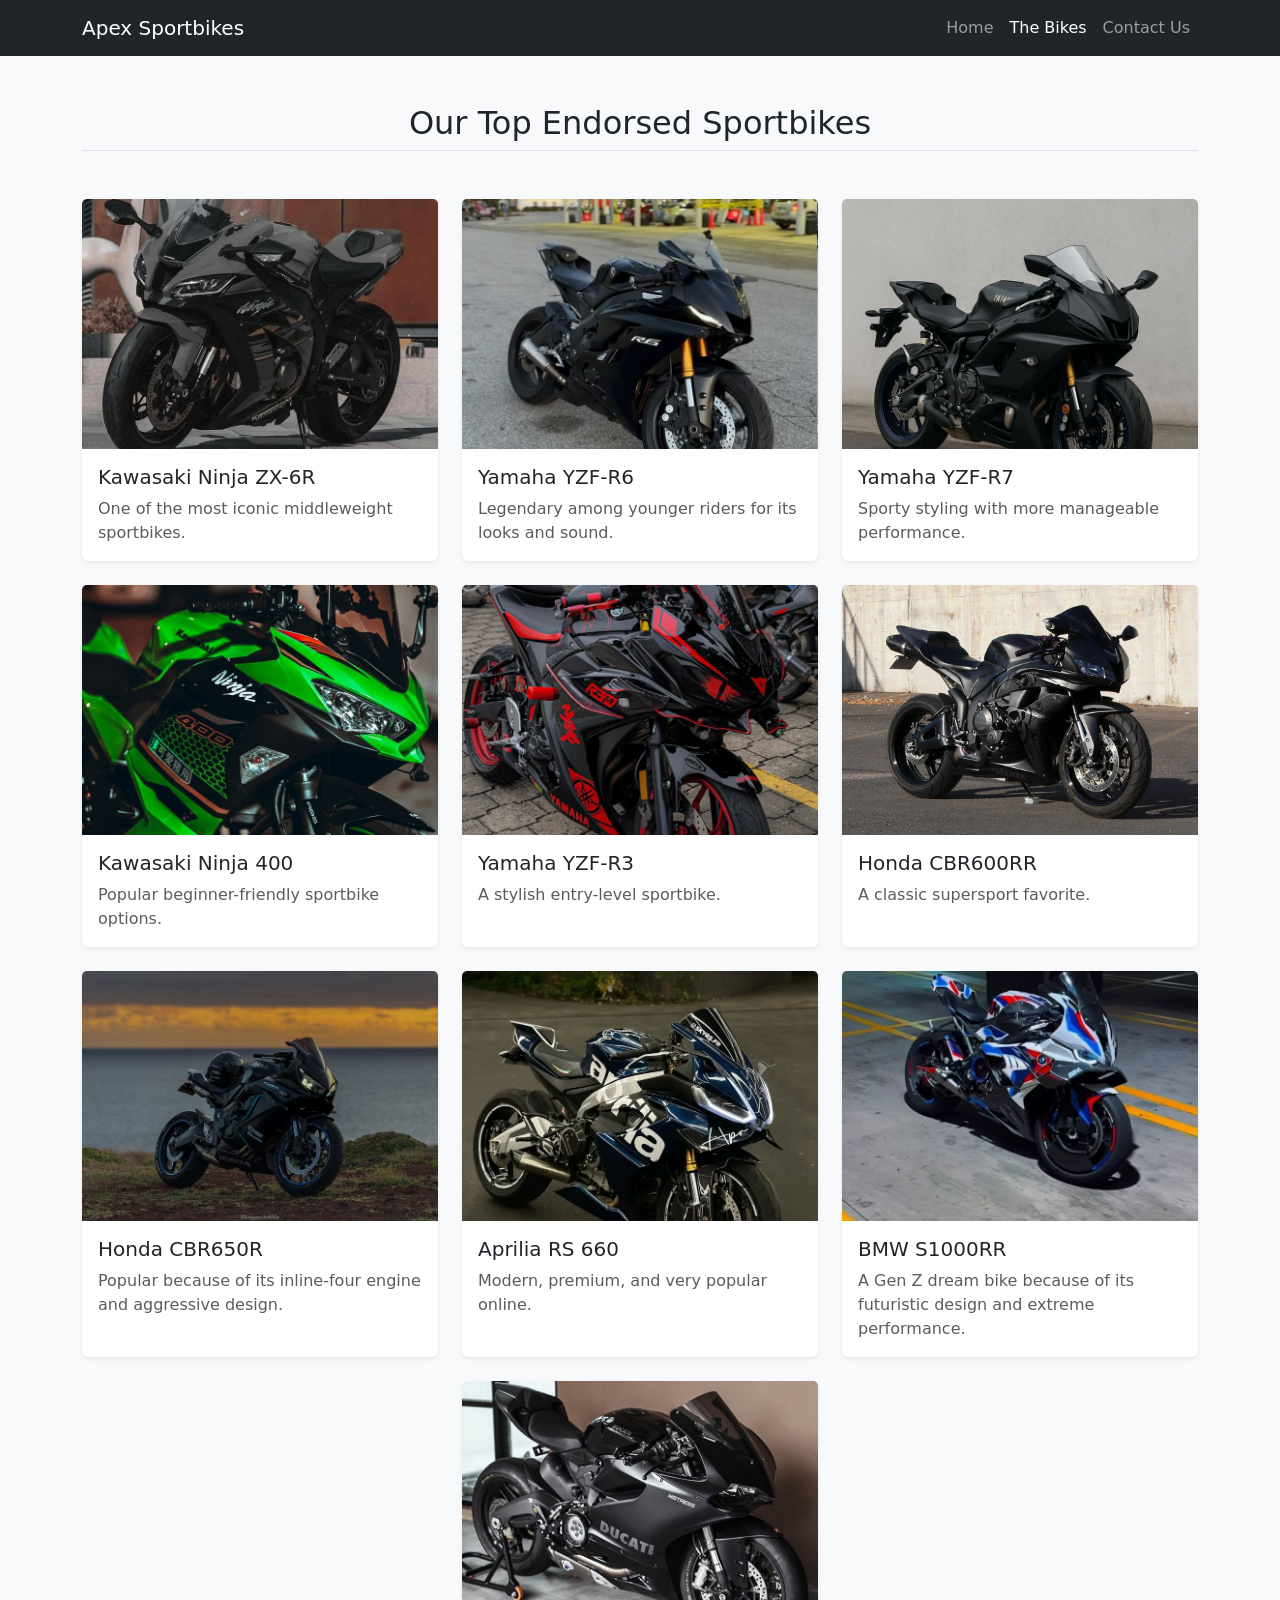
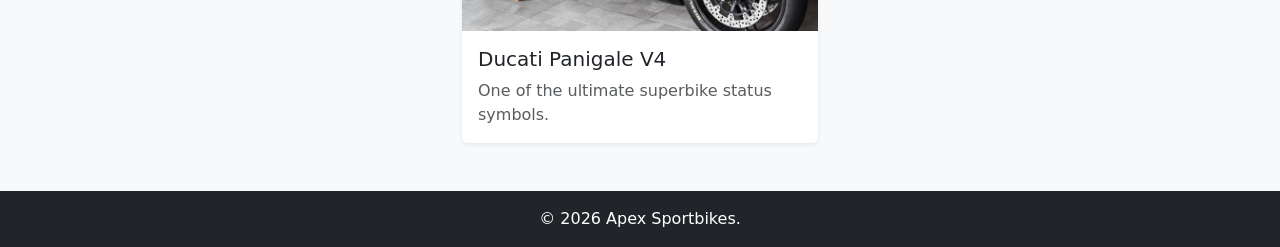
<file: bikes.html>
<!DOCTYPE html>
<html lang="en">
<head>
    <meta charset="UTF-8">
    <meta name="viewport" content="width=device-width, initial-scale=1.0">
    <title>Apex Sportbikes | The Bikes</title>
    <link href="https://cdn.jsdelivr.net/npm/bootstrap@5.3.0/dist/css/bootstrap.min.css" rel="stylesheet">
</head>
<body class="bg-light">

    <nav class="navbar navbar-expand-lg navbar-dark bg-dark">
        <div class="container">
            <a class="navbar-brand" href="index.html">Apex Sportbikes</a>
            <button class="navbar-toggler" type="button" data-bs-toggle="collapse" data-bs-target="#navbarNav">
                <span class="navbar-toggler-icon"></span>
            </button>
            <div class="collapse navbar-collapse" id="navbarNav">
                <ul class="navbar-nav ms-auto">
                    <li class="nav-item"><a class="nav-link" href="index.html">Home</a></li>
                    <li class="nav-item"><a class="nav-link active" href="bikes.html">The Bikes</a></li>
                    <li class="nav-item"><a class="nav-link" href="contact.html">Contact Us</a></li>
                </ul>
            </div>
        </div>
    </nav>

    <div class="container my-5">
        <h2 class="text-center mb-5 border-bottom pb-2">Our Top Endorsed Sportbikes</h2>
        
        <div class="row g-4">
            <div class="col-12 col-md-6 col-lg-4">
                <div class="card h-100 shadow-sm border-0">
                    <img src="Kawasaki Ninja ZX_6R Bike.jpg" class="card-img-top" alt="Kawasaki Ninja ZX-6R" style="height: 250px; object-fit: cover;">
                    <div class="card-body">
                        <h5 class="card-title">Kawasaki Ninja ZX-6R</h5>
                        <p class="card-text text-muted">One of the most iconic middleweight sportbikes.</p>
                    </div>
                </div>
            </div>

            <div class="col-12 col-md-6 col-lg-4">
                <div class="card h-100 shadow-sm border-0">
                    <img src="Yamaha YZF-R6.jpg" class="card-img-top" alt="Yamaha YZF-R6" style="height: 250px; object-fit: cover;">
                    <div class="card-body">
                        <h5 class="card-title">Yamaha YZF-R6</h5>
                        <p class="card-text text-muted">Legendary among younger riders for its looks and sound.</p>
                    </div>
                </div>
            </div>

            <div class="col-12 col-md-6 col-lg-4">
                <div class="card h-100 shadow-sm border-0">
                    <img src="Yamaha YZF-R7.jpg" class="card-img-top" alt="Yamaha YZF-R7" style="height: 250px; object-fit: cover;">
                    <div class="card-body">
                        <h5 class="card-title">Yamaha YZF-R7</h5>
                        <p class="card-text text-muted">Sporty styling with more manageable performance.</p>
                    </div>
                </div>
            </div>

            <div class="col-12 col-md-6 col-lg-4">
                <div class="card h-100 shadow-sm border-0">
                    <img src="Kawasaki Ninja 400.jpg" class="card-img-top" alt="Kawasaki Ninja 400" style="height: 250px; object-fit: cover;">
                    <div class="card-body">
                        <h5 class="card-title">Kawasaki Ninja 400</h5>
                        <p class="card-text text-muted">Popular beginner-friendly sportbike options.</p>
                    </div>
                </div>
            </div>

            <div class="col-12 col-md-6 col-lg-4">
                <div class="card h-100 shadow-sm border-0">
                    <img src="Yamaha YZF-R3.jpg" class="card-img-top" alt="Yamaha YZF-R3" style="height: 250px; object-fit: cover;">
                    <div class="card-body">
                        <h5 class="card-title">Yamaha YZF-R3</h5>
                        <p class="card-text text-muted">A stylish entry-level sportbike.</p>
                    </div>
                </div>
            </div>

            <div class="col-12 col-md-6 col-lg-4">
                <div class="card h-100 shadow-sm border-0">
                    <img src="Honda CBR600RR.jpg" class="card-img-top" alt="Honda CBR600RR" style="height: 250px; object-fit: cover;">
                    <div class="card-body">
                        <h5 class="card-title">Honda CBR600RR</h5>
                        <p class="card-text text-muted">A classic supersport favorite.</p>
                    </div>
                </div>
            </div>

            <div class="col-12 col-md-6 col-lg-4">
                <div class="card h-100 shadow-sm border-0">
                    <img src="Honda CBR650R.jpg" class="card-img-top" alt="Honda CBR650R" style="height: 250px; object-fit: cover;">
                    <div class="card-body">
                        <h5 class="card-title">Honda CBR650R</h5>
                        <p class="card-text text-muted">Popular because of its inline-four engine and aggressive design.</p>
                    </div>
                </div>
            </div>

            <div class="col-12 col-md-6 col-lg-4">
                <div class="card h-100 shadow-sm border-0">
                    <img src="Aprilia RS 660.jpg" class="card-img-top" alt="Aprilia RS 660" style="height: 250px; object-fit: cover;">
                    <div class="card-body">
                        <h5 class="card-title">Aprilia RS 660</h5>
                        <p class="card-text text-muted">Modern, premium, and very popular online.</p>
                    </div>
                </div>
            </div>

            <div class="col-12 col-md-6 col-lg-4">
                <div class="card h-100 shadow-sm border-0">
                    <img src="BMW S1000RR.jpg" class="card-img-top" alt="BMW S1000RR" style="height: 250px; object-fit: cover;">
                    <div class="card-body">
                        <h5 class="card-title">BMW S1000RR</h5>
                        <p class="card-text text-muted">A Gen Z dream bike because of its futuristic design and extreme performance.</p>
                    </div>
                </div>
            </div>

            <div class="col-12 col-md-6 col-lg-4 mx-auto">
                <div class="card h-100 shadow-sm border-0">
                    <img src="Ducati Panigale V4.jpg" class="card-img-top" alt="Ducati Panigale V4" style="height: 250px; object-fit: cover;">
                    <div class="card-body">
                        <h5 class="card-title">Ducati Panigale V4</h5>
                        <p class="card-text text-muted">One of the ultimate superbike status symbols.</p>
                    </div>
                </div>
            </div>
        </div>
    </div>

    <footer class="bg-dark text-white text-center py-3 mt-5">
        <div class="container">
            <p class="mb-0">&copy; 2026 Apex Sportbikes.</p>
        </div>
    </footer>

    <script src="https://cdn.jsdelivr.net/npm/bootstrap@5.3.0/dist/js/bootstrap.bundle.min.js"></script>
</body>
</html>
</file>
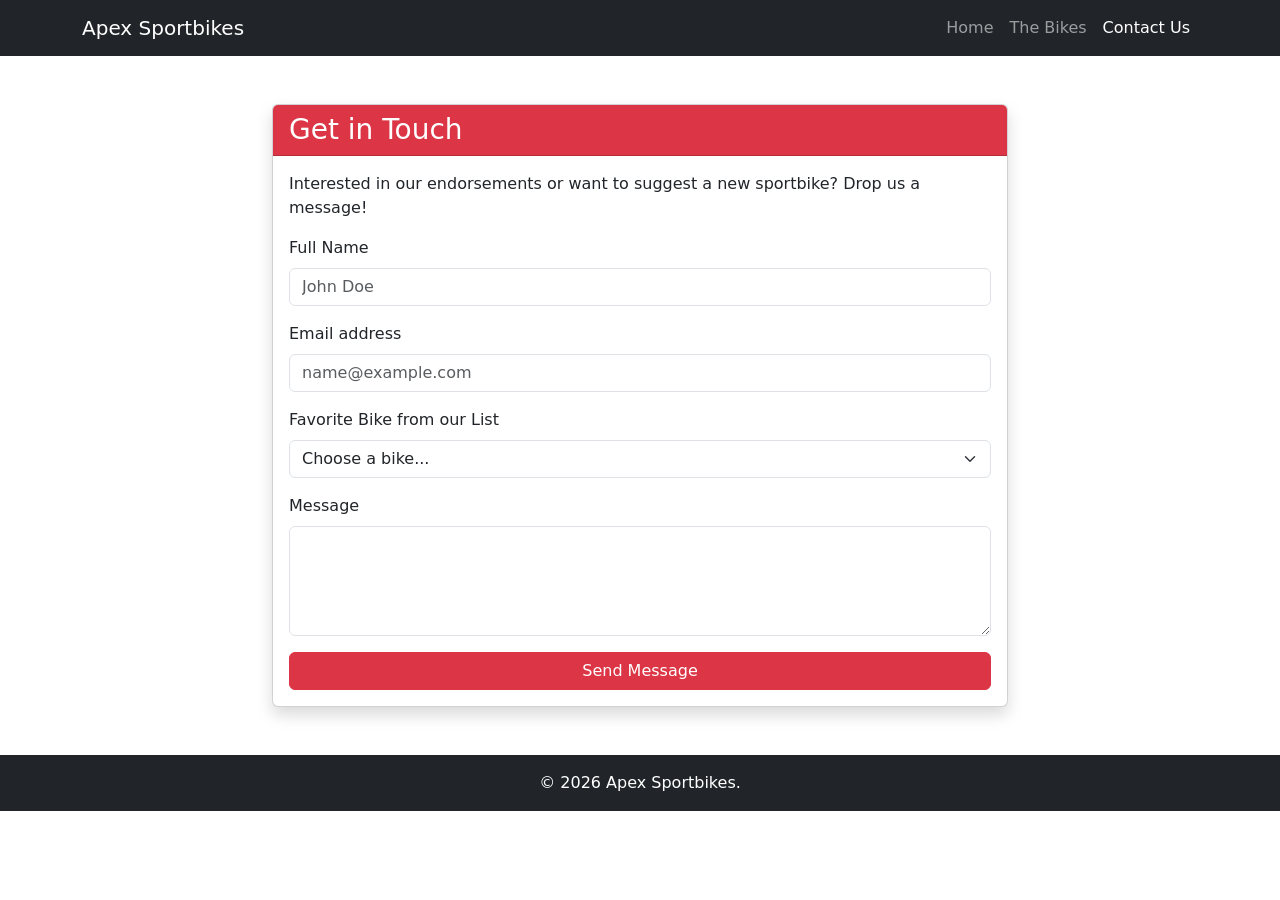
<file: Contact.html>
<!DOCTYPE html>
<html lang="en">
<head>
    <meta charset="UTF-8">
    <meta name="viewport" content="width=device-width, initial-scale=1.0">
    <title>Apex Sportbikes | Contact</title>
    <link href="https://cdn.jsdelivr.net/npm/bootstrap@5.3.0/dist/css/bootstrap.min.css" rel="stylesheet">
</head>
<body>

    <nav class="navbar navbar-expand-lg navbar-dark bg-dark">
        <div class="container">
            <a class="navbar-brand" href="index.html">Apex Sportbikes</a>
            <button class="navbar-toggler" type="button" data-bs-toggle="collapse" data-bs-target="#navbarNav">
                <span class="navbar-toggler-icon"></span>
            </button>
            <div class="collapse navbar-collapse" id="navbarNav">
                <ul class="navbar-nav ms-auto">
                    <li class="nav-item"><a class="nav-link" href="index.html">Home</a></li>
                    <li class="nav-item"><a class="nav-link" href="bikes.html">The Bikes</a></li>
                    <li class="nav-item"><a class="nav-link active" href="contact.html">Contact Us</a></li>
                </ul>
            </div>
        </div>
    </nav>

    <div class="container my-5">
        <div class="row">
            <div class="col-12 col-md-8 mx-auto">
                <div class="card shadow">
                    <div class="card-header bg-danger text-white">
                        <h3 class="mb-0">Get in Touch</h3>
                    </div>
                    <div class="card-body">
                        <p>Interested in our endorsements or want to suggest a new sportbike? Drop us a message!</p>
                        
                        <form>
                            <div class="mb-3">
                                <label for="userName" class="form-label">Full Name</label>
                                <input type="text" class="form-control" id="userName" placeholder="John Doe" required>
                            </div>
                            
                            <div class="mb-3">
                                <label for="userEmail" class="form-label">Email address</label>
                                <input type="email" class="form-control" id="userEmail" placeholder="name@example.com" required>
                            </div>
                            
                            <div class="mb-3">
                                <label for="favoriteBike" class="form-label">Favorite Bike from our List</label>
                                <select class="form-select" id="favoriteBike">
                                    <option selected>Choose a bike...</option>
                                    <option value="zx6r">Kawasaki Ninja ZX-6R</option>
                                    <option value="r6">Yamaha YZF-R6</option>
                                    <option value="s1000rr">BMW S1000RR</option>
                                    <option value="panigale">Ducati Panigale V4</option>
                                    <option value="other">Other</option>
                                </select>
                            </div>

                            <div class="mb-3">
                                <label for="userMessage" class="form-label">Message</label>
                                <textarea class="form-control" id="userMessage" rows="4" required></textarea>
                            </div>
                            
                            <button type="submit" class="btn btn-danger w-100">Send Message</button>
                        </form>
                    </div>
                </div>
            </div>
        </div>
    </div>

    <footer class="bg-dark text-white text-center py-3 fixed-bottom position-relative mt-5">
        <div class="container">
            <p class="mb-0">&copy; 2026 Apex Sportbikes.</p>
        </div>
    </footer>

    <script src="https://cdn.jsdelivr.net/npm/bootstrap@5.3.0/dist/js/bootstrap.bundle.min.js"></script>
</body>
</html>
</file>
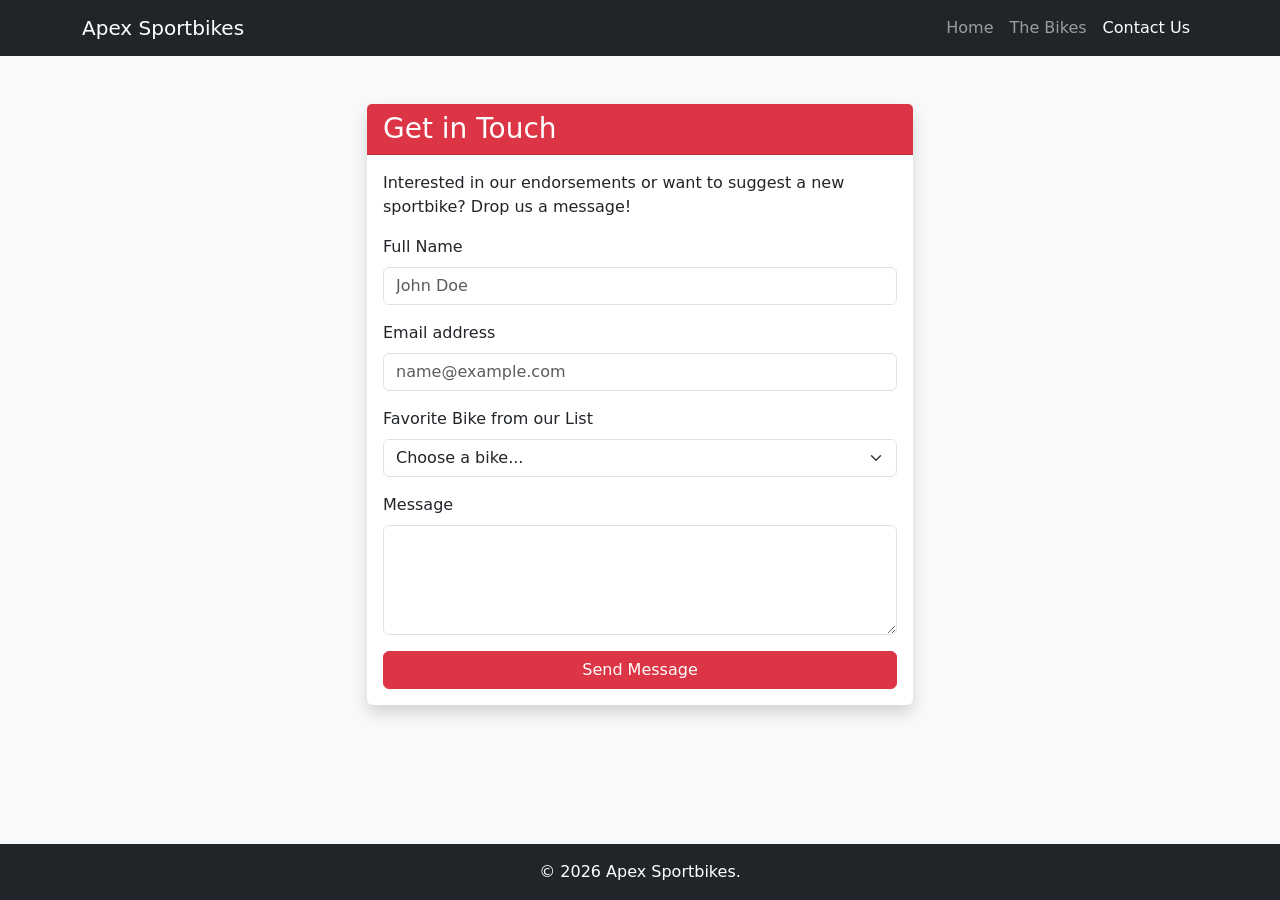
<file: contact.html>
<!DOCTYPE html>
<html lang="en">
<head>
    <meta charset="UTF-8">
    <meta name="viewport" content="width=device-width, initial-scale=1.0">
    <title>Apex Sportbikes | Contact</title>
    <link href="https://cdn.jsdelivr.net/npm/bootstrap@5.3.0/dist/css/bootstrap.min.css" rel="stylesheet">
</head>
<body class="d-flex flex-column min-vh-100 bg-light">

    <nav class="navbar navbar-expand-lg navbar-dark bg-dark">
        <div class="container">
            <a class="navbar-brand" href="index.html">Apex Sportbikes</a>
            <button class="navbar-toggler" type="button" data-bs-toggle="collapse" data-bs-target="#navbarNav">
                <span class="navbar-toggler-icon"></span>
            </button>
            <div class="collapse navbar-collapse" id="navbarNav">
                <ul class="navbar-nav ms-auto">
                    <li class="nav-item"><a class="nav-link" href="index.html">Home</a></li>
                    <li class="nav-item"><a class="nav-link" href="bikes.html">The Bikes</a></li>
                    <li class="nav-item"><a class="nav-link active" href="contact.html">Contact Us</a></li>
                </ul>
            </div>
        </div>
    </nav>

    <div class="container my-5">
        <div class="row">
            <div class="col-12 col-md-8 col-lg-6 mx-auto">
                <div class="card shadow border-0">
                    <div class="card-header bg-danger text-white">
                        <h3 class="mb-0">Get in Touch</h3>
                    </div>
                    <div class="card-body">
                        <p>Interested in our endorsements or want to suggest a new sportbike? Drop us a message!</p>
                        
                        <form>
                            <div class="mb-3">
                                <label for="userName" class="form-label">Full Name</label>
                                <input type="text" class="form-control" id="userName" placeholder="John Doe" required>
                            </div>
                            
                            <div class="mb-3">
                                <label for="userEmail" class="form-label">Email address</label>
                                <input type="email" class="form-control" id="userEmail" placeholder="name@example.com" required>
                            </div>
                            
                            <div class="mb-3">
                                <label for="favoriteBike" class="form-label">Favorite Bike from our List</label>
                                <select class="form-select" id="favoriteBike">
                                    <option selected>Choose a bike...</option>
                                    <option value="zx6r">Kawasaki Ninja ZX-6R</option>
                                    <option value="r6">Yamaha YZF-R6</option>
                                    <option value="r7">Yamaha YZF-R7</option>
                                    <option value="ninja400">Kawasaki Ninja 400 / 500</option>
                                    <option value="r3">Yamaha YZF-R3</option>
                                    <option value="cbr600rr">Honda CBR600RR</option>
                                    <option value="cbr650r">Honda CBR650R</option>
                                    <option value="rs660">Aprilia RS 660</option>
                                    <option value="s1000rr">BMW S1000RR</option>
                                    <option value="panigale">Ducati Panigale V4</option>
                                </select>
                            </div>

                            <div class="mb-3">
                                <label for="userMessage" class="form-label">Message</label>
                                <textarea class="form-control" id="userMessage" rows="4" required></textarea>
                            </div>
                            
                            <button type="submit" class="btn btn-danger w-100">Send Message</button>
                        </form>
                    </div>
                </div>
            </div>
        </div>
    </div>

    <footer class="bg-dark text-white text-center py-3 mt-auto">
        <div class="container">
            <p class="mb-0">&copy; 2026 Apex Sportbikes.</p>
        </div>
    </footer>

    <script src="https://cdn.jsdelivr.net/npm/bootstrap@5.3.0/dist/js/bootstrap.bundle.min.js"></script>
</body>
</html>
</file>
